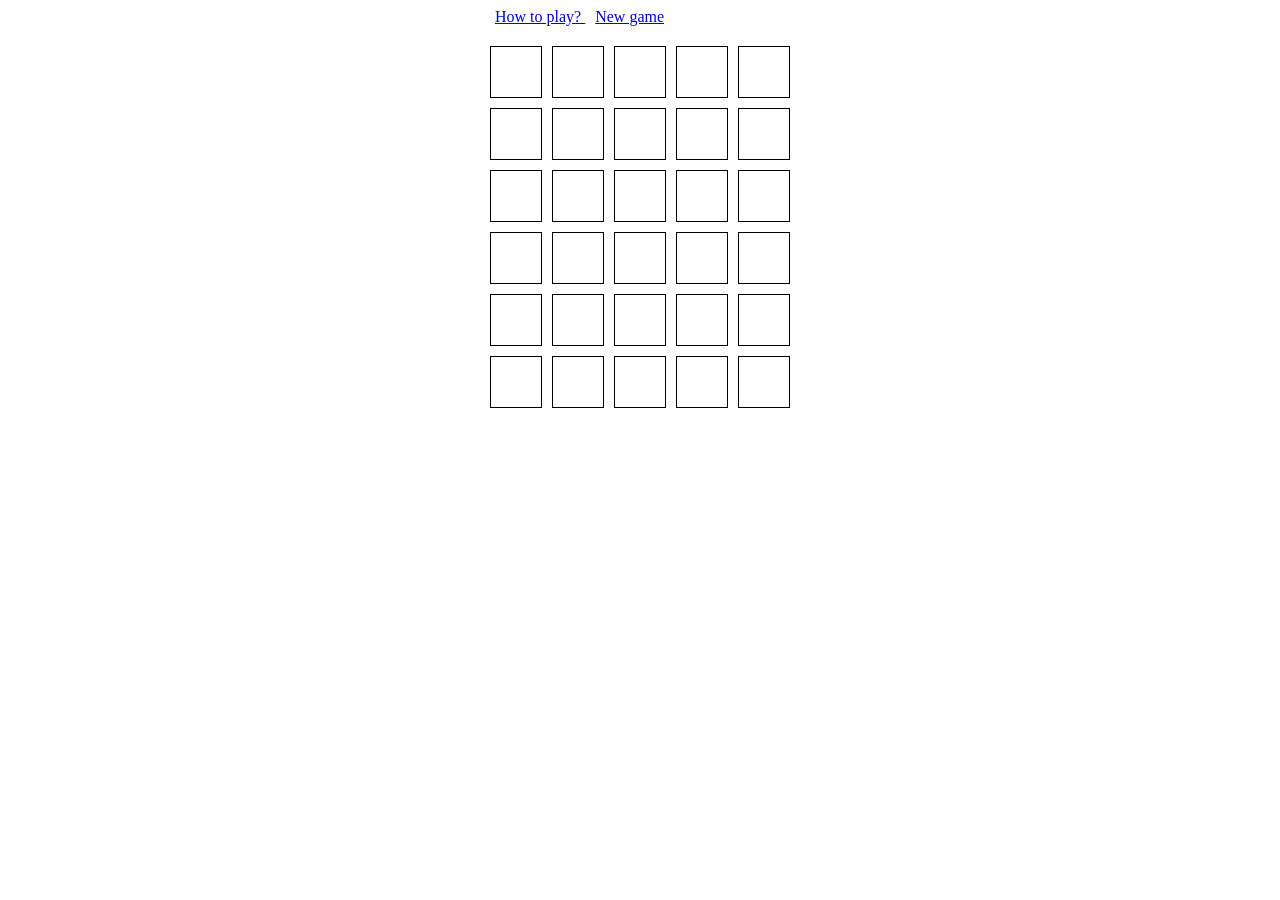
<file: index.html>
<!DOCTYPE html>
<html>
    <head>
        <title>A simplified Wordle</title>
        <link rel="stylesheet" href="index.css">
    </head>
    <body>
        <main>
            <header>
                <a href="rules.html">
                    How to play?
                </a>
                <a href="index.html">
                    New game
                </a>
            </header>

            <div class="game">
                <div class="attempt">
                    <span class="letter"></span><span class="letter"></span><span class="letter"></span><span class="letter"></span><span class="letter"></span>
                </div>
                <div class="attempt">
                    <span class="letter"></span><span class="letter"></span><span class="letter"></span><span class="letter"></span><span class="letter"></span>
                </div>
                <div class="attempt">
                    <span class="letter"></span><span class="letter"></span><span class="letter"></span><span class="letter"></span><span class="letter"></span>
                </div>
                <div class="attempt">
                    <span class="letter"></span><span class="letter"></span><span class="letter"></span><span class="letter"></span><span class="letter"></span>
                </div>
                <div class="attempt">
                    <span class="letter"></span><span class="letter"></span><span class="letter"></span><span class="letter"></span><span class="letter"></span>
                </div>
                <div class="attempt">
                    <span class="letter"></span><span class="letter"></span><span class="letter"></span><span class="letter"></span><span class="letter"></span>
                </div>
            </div>
        </main>
        <script src="index.js"></script>
    </body>
</html>
</file>
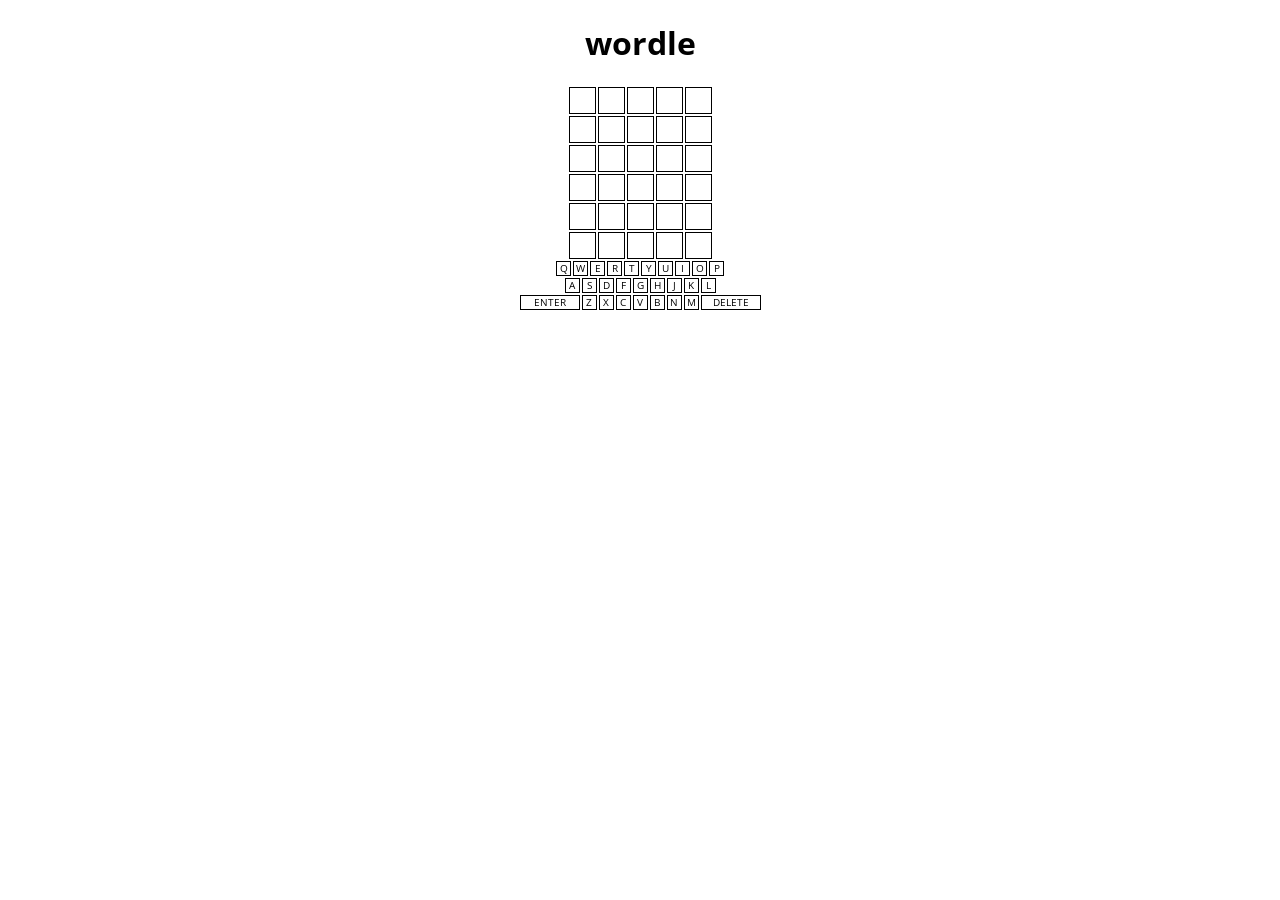
<file: ai-bate/index.html>
<!DOCTYPE html>
<html lang="en">
<head>
    <meta charset="UTF-8">
    <meta name="viewport" content="width=device-width, initial-scale=1.0">
    <title>A simplified Wordle</title>
    <link rel="stylesheet" href="style.css">
</head>
<body>
    <header>
        <h1>wordle</h1>
    </header>
    <div id="wordInputArea">
    </div>
    <div id="keyboardArea"> 
    </div>
    </div>
    <script src=""></script>
    <script type="module" src="./script.js"></script>
</body>
</html>
</file>
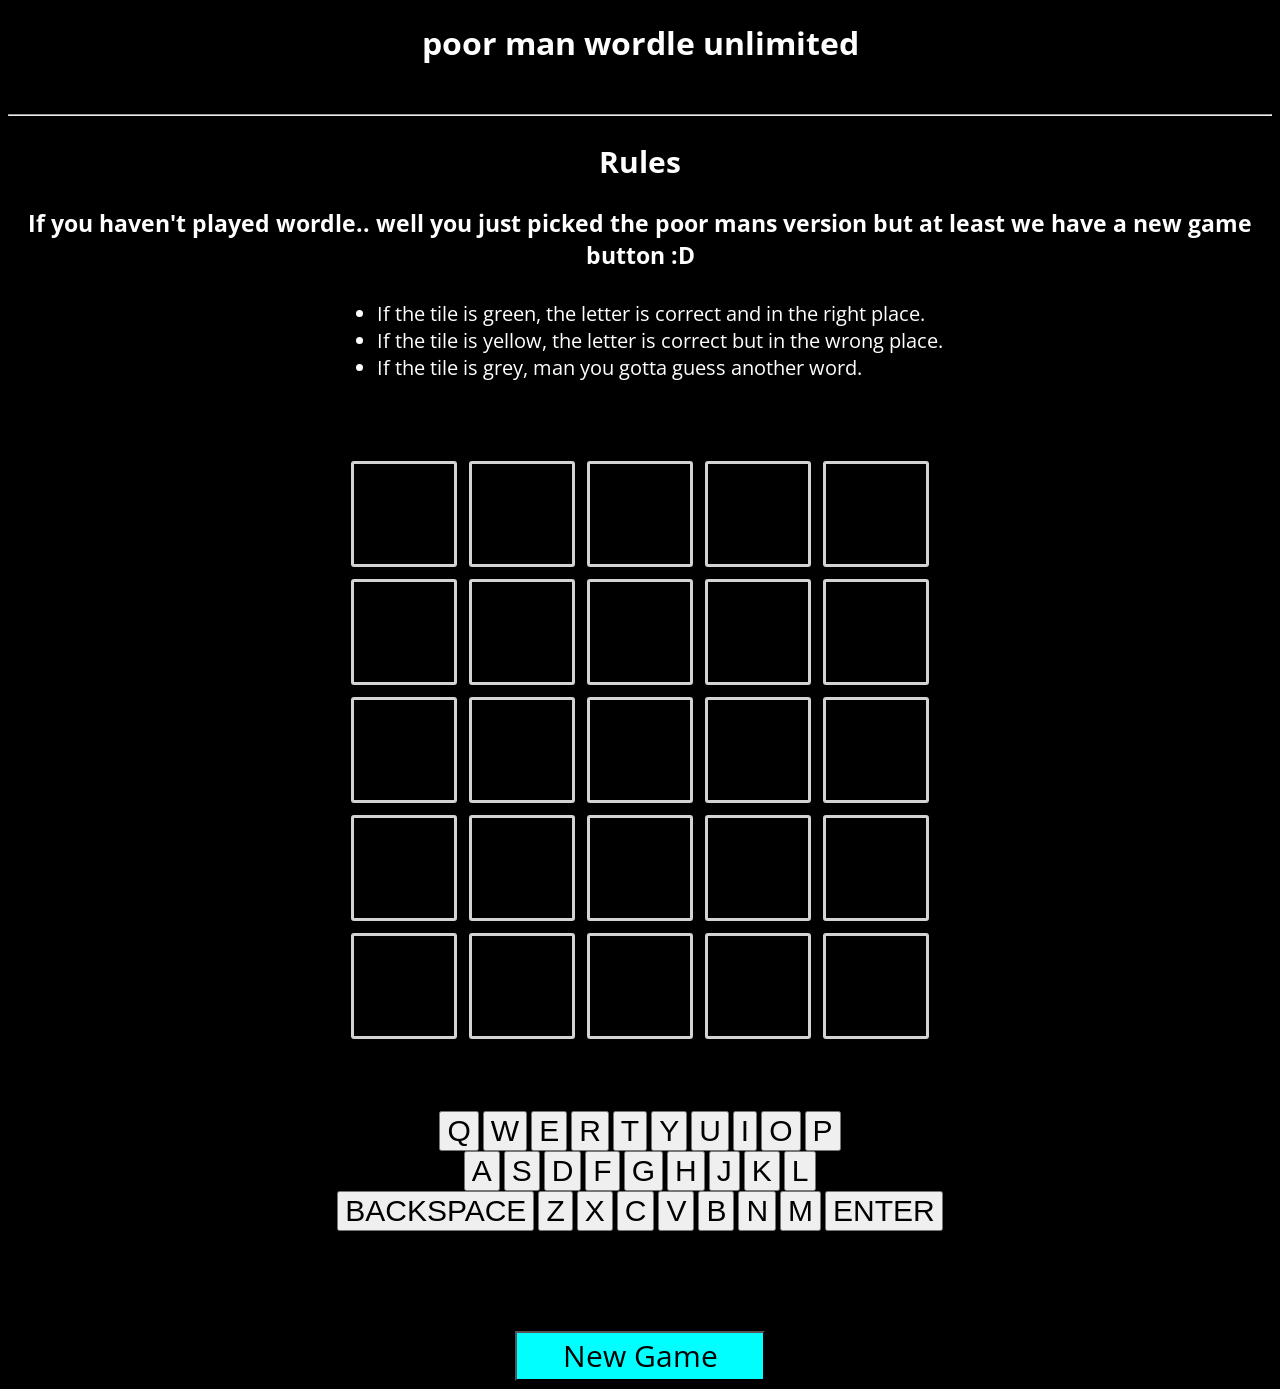
<file: alvin/index.html>
<!DOCTYPE html>
<html lang="en">
<head>
    <meta charset="UTF-8">
    <meta http-equiv="X-UA-Compatible" content="IE=edge">
    <meta name="viewport" content="width=device-width, initial-scale=1.0">
    <title>Wordle</title>

    <link rel="stylesheet" href="./style.css">
    <link href="https://fonts.googleapis.com/css2?family=Open+Sans&display=swap" rel="stylesheet">
</head>
<body>
    <h1>poor man wordle unlimited </h1>
    <hr>
    <div id="rules">
        <h2>Rules</h2>
        <h3>If you haven't played wordle.. well you just picked the poor mans version but at least we have a new game button :D</h3>
        <ul>
            <li>If the tile is green, the letter is correct and in the right place.</li>
            <li>If the tile is yellow, the letter is correct but in the wrong place.</li>
            <li>If the tile is grey, man you gotta guess another word.</li>

        </ul>
  

    </div>
   
    <div id="gameContainer">

    </div>

    <br>
    <br>
    <br>
        

    
    <div class="keyboard">
        <div class="row" id="row-0">
            <button class="key">q</button>
            <button class="key">w</button>
            <button class="key">e</button>
            <button class="key">r</button>
            <button class="key">t</button>
            <button class="key">y</button>
            <button class="key">u</button>
            <button class="key">i</button>
            <button class="key">o</button>
            <button class="key">p</button>
        </div>

        <div class="row" id="row-1">
            <button class="key">a</button>
            <button class="key">s</button>
            <button class="key">d</button>
            <button class="key">f</button>
            <button class="key">g</button>
            <button class="key">h</button>
            <button class="key">j</button>
            <button class="key">k</button>
            <button class="key">l</button>
        </div>

        <div class="row" id="row-2">
            <button class="key" id="backspace">Backspace </button>
            <button class="key">z</button>
            <button class="key">x</button>
            <button class="key">c</button>
            <button class="key">v</button>
            <button class="key">b</button>
            <button class="key">n</button>
            <button class="key">m</button>
            <button class="key" id="enter">Enter</button>
        </div> 
    </div>

    <div id="newGameButton">
        <button id='newGame' onclick="newGame()">New Game</button>
    </div>


        <script src="./script.js"></script>
</body>
</html>
</file>
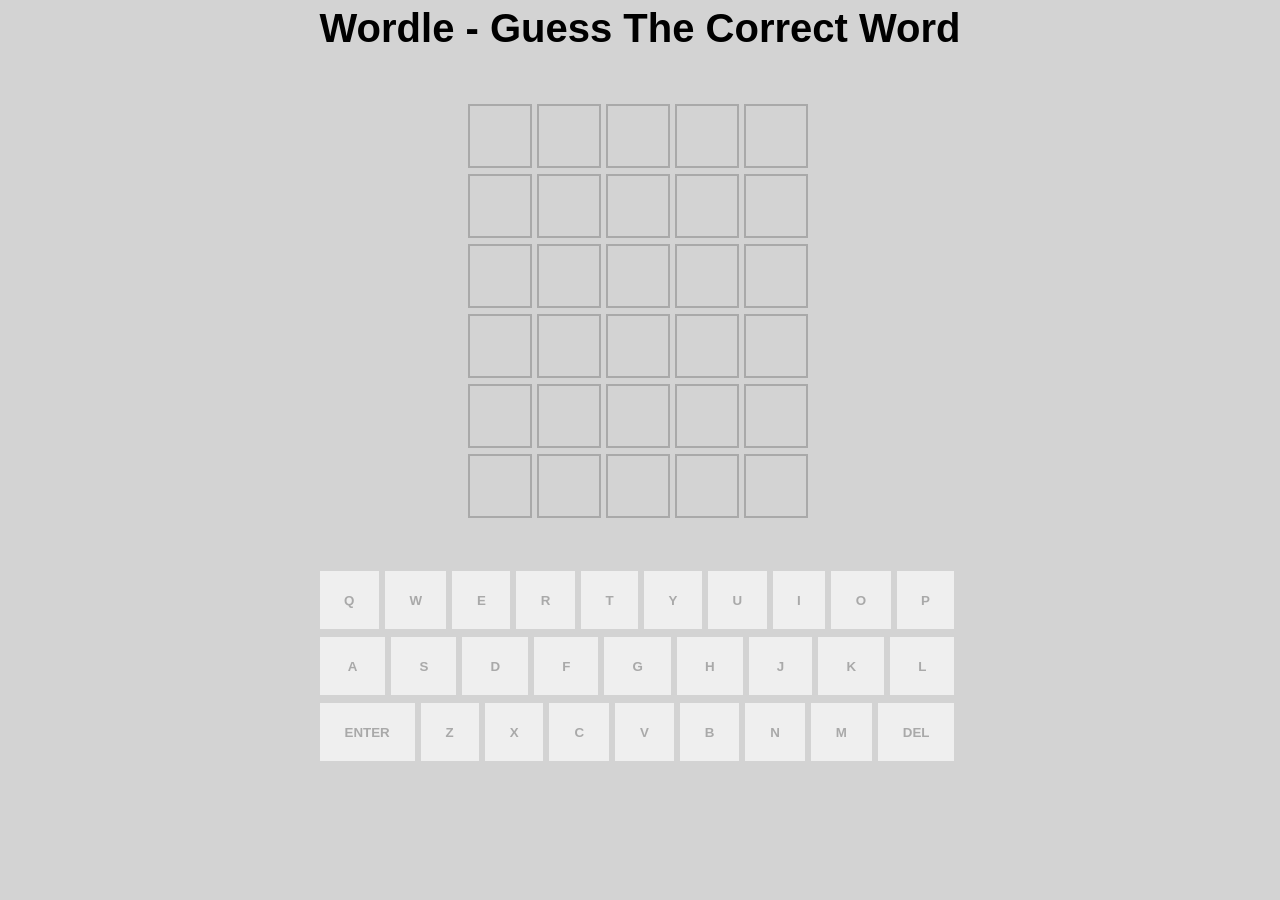
<file: ann/index.html>
<!DOCTYPE html>
<html lang="en">
<head>
    <meta charset="UTF-8">
    <meta http-equiv="X-UA-Compatible" content="IE=edge">
    <meta name="viewport" content="width=device-width, initial-scale=1.0">
    <title>A simplified Wordle</title>
    <link rel="stylesheet" href="./style.css">
    <script defer src="./script.js"></script>
</head>
<body>

    <div id="container"> 
        <div id="game">

            <header>
                <h1 class="title">Wordle - Guess The Correct Word</h1>
            </header>

            <div id="board-container">
                <span id="0-0" class="tile"></span>
                <span id="0-1" class="tile"></span>
                <span id="0-2" class="tile"></span>
                <span id="0-3" class="tile"></span>
                <span id="0-4" class="tile"></span>
                <span id="1-0" class="tile"></span>
                <span id="1-1" class="tile"></span>
                <span id="1-2" class="tile"></span>
                <span id="1-3" class="tile"></span>
                <span id="1-4" class="tile"></span>
                <span id="2-0" class="tile"></span>
                <span id="2-1" class="tile"></span>
                <span id="2-2" class="tile"></span>
                <span id="2-3" class="tile"></span>
                <span id="2-4" class="tile"></span>
                <span id="3-0" class="tile"></span>
                <span id="3-1" class="tile"></span>
                <span id="3-2" class="tile"></span>
                <span id="3-3" class="tile"></span>
                <span id="3-4" class="tile"></span>
                <span id="4-0" class="tile"></span>
                <span id="4-1" class="tile"></span>
                <span id="4-2" class="tile"></span>
                <span id="4-3" class="tile"></span>
                <span id="4-4" class="tile"></span>
                <span id="5-0" class="tile"></span>
                <span id="5-1" class="tile"></span>
                <span id="5-2" class="tile"></span>
                <span id="5-3" class="tile"></span>
                <span id="5-4" class="tile"></span>
            </div>

            <div id="keyboard-container">
                <div class="keyboard-row" id="row-0">
                    <button class="key">Q</button>
                    <button class="key">W</button>
                    <button class="key">E</button>
                    <button class="key">R</button>
                    <button class="key">T</button>
                    <button class="key">Y</button>
                    <button class="key">U</button>
                    <button class="key">I</button>
                    <button class="key">O</button>
                    <button class="key">P</button>
                </div>

                <div class="keyboard-row" id="row-1">
                    <button class="key">A</button>
                    <button class="key">S</button>
                    <button class="key">D</button>
                    <button class="key">F</button>
                    <button class="key">G</button>
                    <button class="key">H</button>
                    <button class="key">J</button>
                    <button class="key">K</button>
                    <button class="key">L</button>
                </div>

                <div class="keyboard-row" id="row-2">
                    <button class="key" id="enter">Enter</button>
                    <button class="key">Z</button>
                    <button class="key">X</button>
                    <button class="key">C</button>
                    <button class="key">V</button>
                    <button class="key">B</button>
                    <button class="key">N</button>
                    <button class="key">M</button>
                    <button class="key" id="delete">Del</button>

                </div>
            </div> 
        </div>
    </div> 
  
</body>
 
</html>
</file>
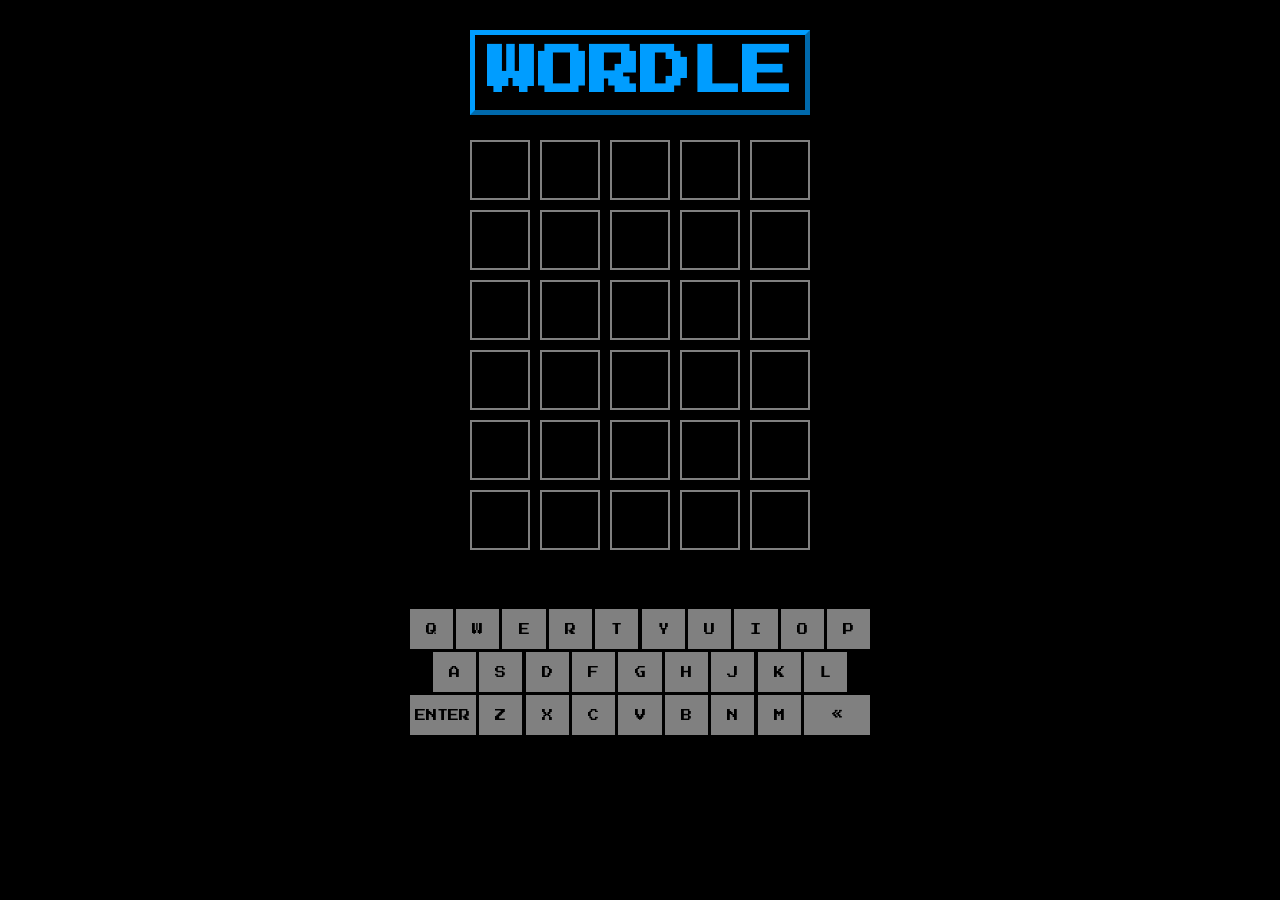
<file: anson/index.html>
<!DOCTYPE html>
<html lang="en">
  <head>
    <meta charset="UTF-8" />
    <meta http-equiv="X-UA-Compatible" content="IE=edge" />
    <meta name="viewport" content="width=device-width, initial-scale=1.0" />
    <title>A Simplified Wordle</title>
    <link rel="stylesheet" href="style.css" />
  </head>
  <body>
    <header><h1>WORDLE</h1></header>
    <div id="gameBoard"></div>
    <div id="infoBox"></div>
    <div id="keyboard"></div>
    <script src="wordler.js"></script>
  </body>
</html>
</file>
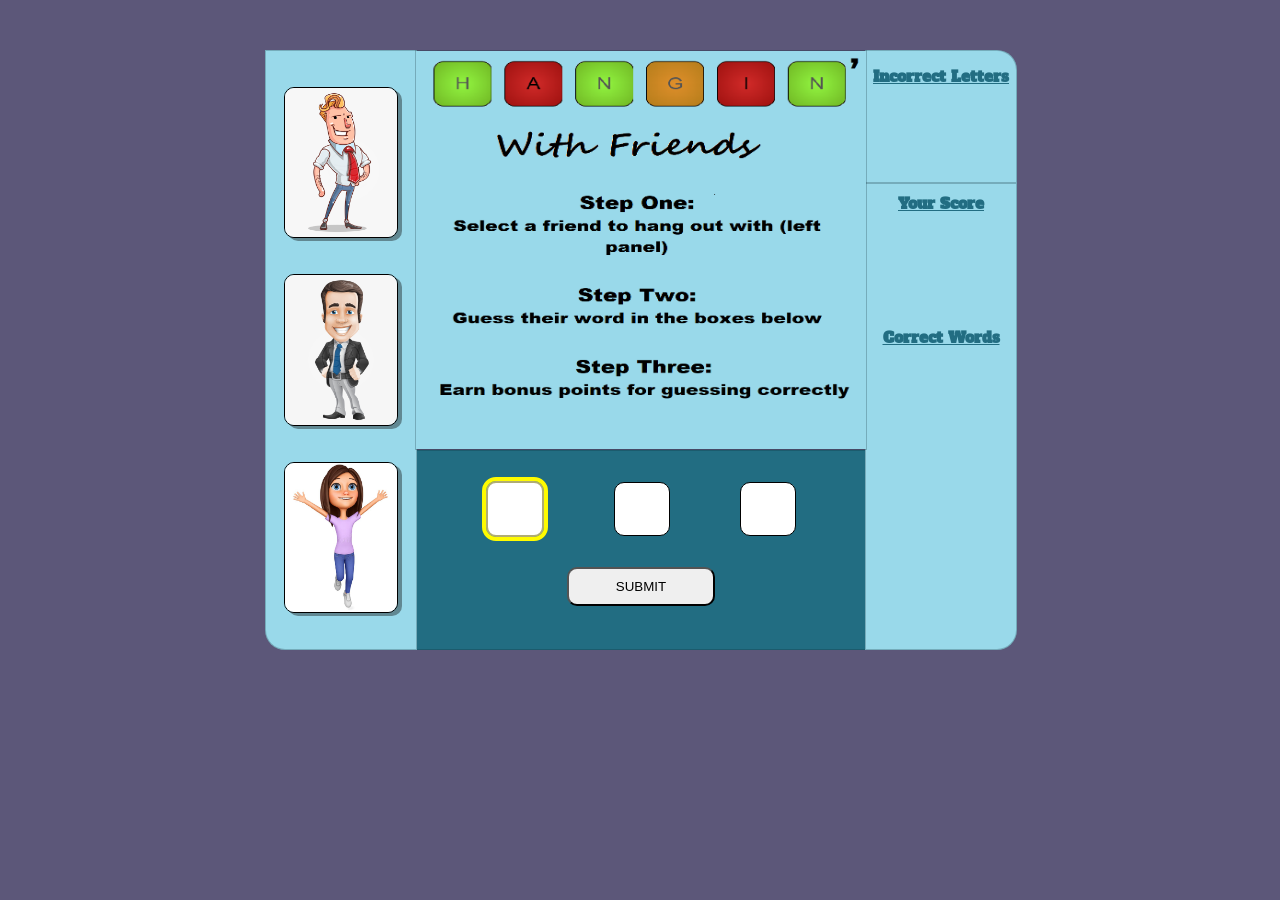
<file: chris/index.html>
<!DOCTYPE html>
<html lang="en">
<head>
    <meta charset="UTF-8">
    <meta http-equiv="X-UA-Compatible" content="IE=edge">
    <meta name="viewport" content="width=device-width, initial-scale=1.0">
    <title>Hangin' with Friends</title>
    <link href="https://fonts.googleapis.com/css2?family=Alfa+Slab+One&display=swap" rel="stylesheet">
    <link href="https://fonts.googleapis.com/css2?family=Yanone+Kaffeesatz&display=swap" rel="stylesheet">
    <link rel="stylesheet" href="style.css">
</head>
<body>
    <div class="grid">
        <div class="container input">
            <div>
                <ul id="tiles"></ul>
            </div>
            <div>           
                <button id="submit">SUBMIT</button>
            </div>
        </div>
        <div class="container topleft">
            <img id="focusFriend"></img>
        </div>
        <div class="container left">
        </div>
        <div class="container topright">
            <h3>Incorrect Letters</h3>
            <p id="wrongLetters"></p>
        </div>
        <div class="container right">
            <div>
                <h3 id="win">Your Score</h3>
                <p id="score"></p>
            </div>
            <div>
                <h3 id="correct">Correct Words</h3>
                <p id="correctGuess"></p>
            </div>
        </div>
        <div class="container hangman">
            <img id="hang">
        </div>

    <script src="script.js"></script>
</body>
</html>
</file>
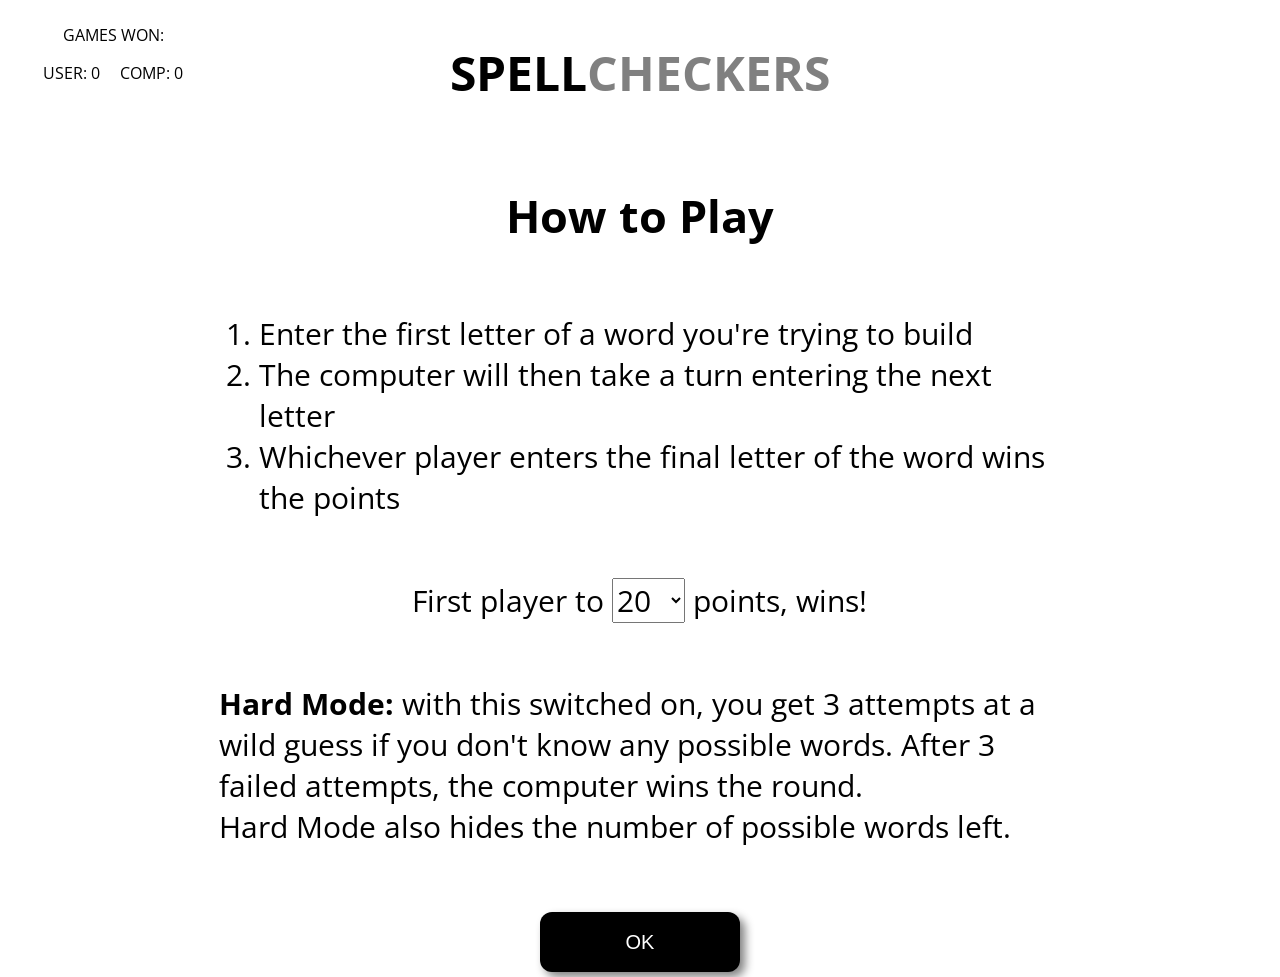
<file: dave/index.html>
<!DOCTYPE html>
<html lang="en">
<head>
    <meta charset="UTF-8">
    <meta http-equiv="X-UA-Compatible" content="IE=edge">
    <meta name="viewport" content="width=device-width, initial-scale=1.0">
    <title>Spellcheckers</title>
    <link rel="stylesheet" href="style.css">
    <link rel="preconnect" href="https://fonts.googleapis.com">
    <link rel="preconnect" href="https://fonts.gstatic.com" crossorigin>
    <link href="https://fonts.googleapis.com/css2?family=Open+Sans:wght@300;600&display=swap" rel="stylesheet">
</head>
<body>
    <header>
        <div id="scoreboard">
            <p>GAMES WON:</p>
            <p>USER: <span id="usersWins">0</span>&nbsp;&nbsp;&nbsp;&nbsp;&nbsp;COMP: <span id="compsWins">0</span></p>
        </div>
        <h1>SPELL<span id="checkers">CHECKERS</span></h1>
        <div id="difficulty">
        </div>
    </header>
<div id="gameSpace">
    <div id="userPointsDiv"></div>
    <div id="compPointsDiv"></div>

    <div id="wordsLeft">
    </div>
    <div id="message">

    </div>
    <div id="word"></div>
    <div id="options">
        <button id="claim" style="display: none;">Claim points</button>
        <button id="continue" style="display: none;">Continue</button>
        <button id="playAgain" style="display: none;">Play again</button>
        <button id="refresh" style="display: none;">New Game!</button>
    </div>
</div>
    <script src="new_word_library.js"></script>
    <script src="script.js"></script>
    <!-- <script src="script2.js"></script> -->
</body>
</html>
</file>
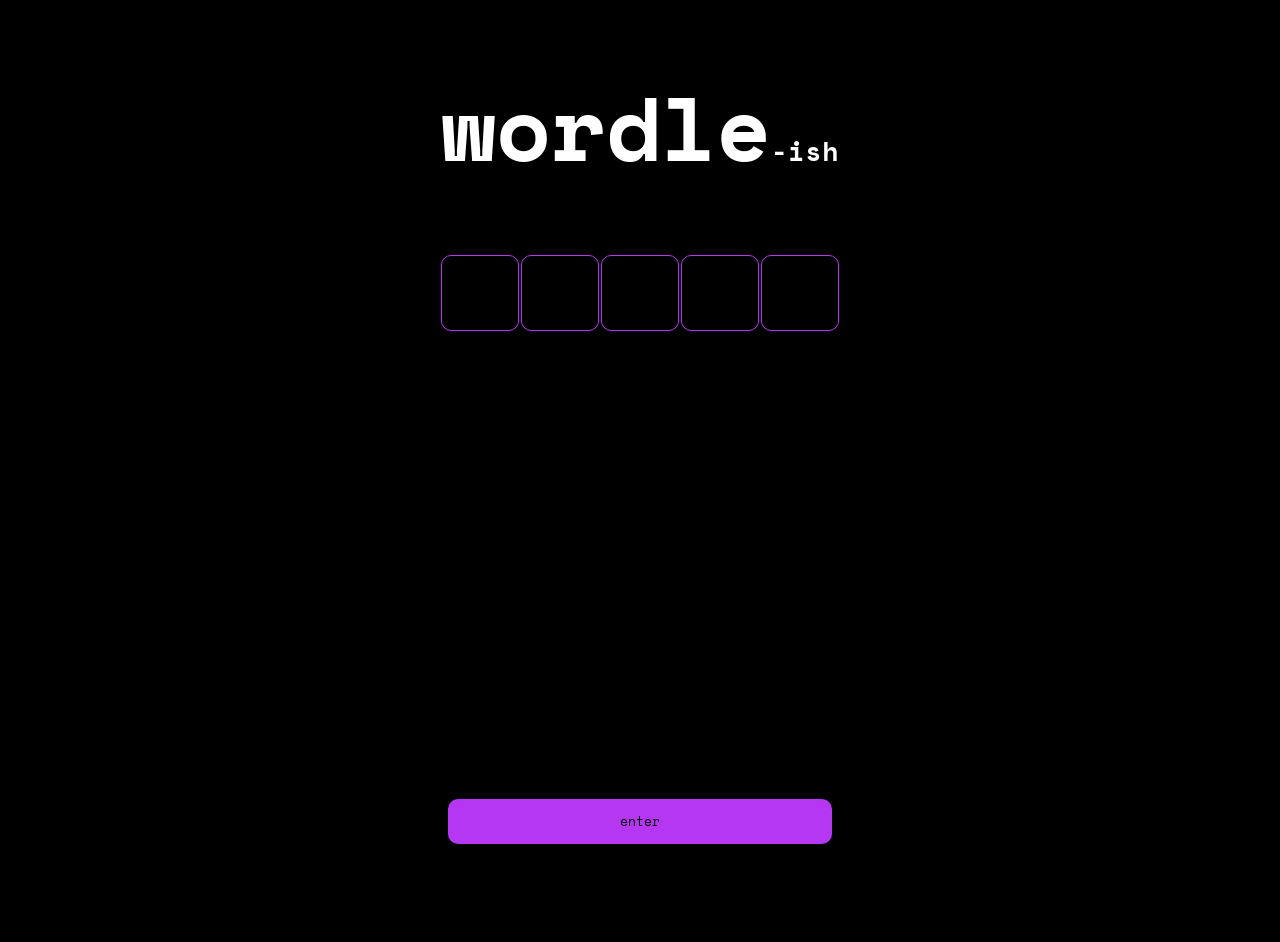
<file: elise/index.html>
<!DOCTYPE html>
<html lang="en">
<head>
    <meta charset="UTF-8">
    <meta http-equiv="X-UA-Compatible" content="IE=edge">
    <meta name="viewport" content="width=device-width, initial-scale=1.0">
    <title>Wordle</title>
    <link rel="stylesheet" href="style.css">
    <link href="https://fonts.googleapis.com/css2?family=Space+Mono&display=swap" rel="stylesheet">
</head>

<body>
    <h1>wordle<span>-ish</span></h1>



    <div class="input currentattempt" id="firstattempt">
        <input class="tile" id="firstletter" maxlength="1" type="text" onkeyup="lettersOnly(this), moveAround(this)" autofocus>
        <input class="tile" id="secondletter" maxlength="1" type="text" onkeyup="lettersOnly(this), moveAround(this)">
        <input class="tile" id="thirdletter" maxlength="1" type="text" onkeyup="lettersOnly(this), moveAround(this)">
        <input class="tile" id="fourthletter" maxlength="1" type="text" onkeyup="lettersOnly(this), moveAround(this)">
        <input class="tile" id="fifthletter" maxlength="1" type="text" onkeyup="lettersOnly(this), moveAround(this)">
    </div>

    <div class="input" id="secondattempt">
        <input class="tile" id="firstletter" maxlength="1" type="text" onkeyup="lettersOnly(this), moveAround(this)" disabled>
        <input class="tile" id="secondletter" maxlength="1" type="text" onkeyup="lettersOnly(this), moveAround(this)" disabled>
        <input class="tile" id="thirdletter" maxlength="1" type="text" onkeyup="lettersOnly(this), moveAround(this)" disabled>
        <input class="tile" id="fourthletter" maxlength="1" type="text" onkeyup="lettersOnly(this), moveAround(this)" disabled>
        <input class="tile" id="fifthletter" maxlength="1" type="text" onkeyup="lettersOnly(this), moveAround(this)" disabled>
    </div>

    <div class="input" id="thirdattempt">
        <input class="tile" id="firstletter" maxlength="1" type="text" onkeyup="lettersOnly(this), moveAround(this)" disabled>
        <input class="tile" id="secondletter" maxlength="1" type="text" onkeyup="lettersOnly(this), moveAround(this)" disabled>
        <input class="tile" id="thirdletter" maxlength="1" type="text" onkeyup="lettersOnly(this), moveAround(this)" disabled>
        <input class="tile" id="fourthletter" maxlength="1" type="text" onkeyup="lettersOnly(this), moveAround(this)" disabled>
        <input class="tile" id="fifthletter" maxlength="1" type="text" onkeyup="lettersOnly(this), moveAround(this)" disabled>
    </div>

    <div class="input" id="fourthattempt">
        <input class="tile" id="firstletter" maxlength="1" type="text" onkeyup="lettersOnly(this), moveAround(this)" disabled>
        <input class="tile" id="secondletter" maxlength="1" type="text" onkeyup="lettersOnly(this), moveAround(this)" disabled>
        <input class="tile" id="thirdletter" maxlength="1" type="text" onkeyup="lettersOnly(this), moveAround(this)" disabled>
        <input class="tile" id="fourthletter" maxlength="1" type="text" onkeyup="lettersOnly(this), moveAround(this)" disabled>
        <input class="tile" id="fifthletter" maxlength="1" type="text" onkeyup="lettersOnly(this), moveAround(this)" disabled>
    </div>

    <div class="input" id="fifthattempt">
        <input class="tile" id="firstletter" maxlength="1" type="text" onkeyup="lettersOnly(this), moveAround(this)" disabled>
        <input class="tile" id="secondletter" maxlength="1" type="text" onkeyup="lettersOnly(this), moveAround(this)" disabled>
        <input class="tile" id="thirdletter" maxlength="1" type="text" onkeyup="lettersOnly(this), moveAround(this)" disabled>
        <input class="tile" id="fourthletter" maxlength="1" type="text" onkeyup="lettersOnly(this), moveAround(this)" disabled>
        <input class="tile" id="fifthletter" maxlength="1" type="text" onkeyup="lettersOnly(this), moveAround(this)" disabled>
    </div>

    <div class="input" id="sixthattempt">
        <input class="tile" id="firstletter" maxlength="1" type="text" onkeyup="lettersOnly(this), moveAround(this)" disabled>
        <input class="tile" id="secondletter" maxlength="1" type="text" onkeyup="lettersOnly(this), moveAround(this)" disabled>
        <input class="tile" id="thirdletter" maxlength="1" type="text" onkeyup="lettersOnly(this), moveAround(this)" disabled>
        <input class="tile" id="fourthletter" maxlength="1" type="text" onkeyup="lettersOnly(this), moveAround(this)" disabled>
        <input class="tile" id="fifthletter" maxlength="1" type="text" onkeyup="lettersOnly(this), moveAround(this)" disabled>
    </div>

    <div id="submit">
        <button id="submit-guess">enter</button>
    </div>  

    <script src="script.js"></script>
</body>
</html>
</file>
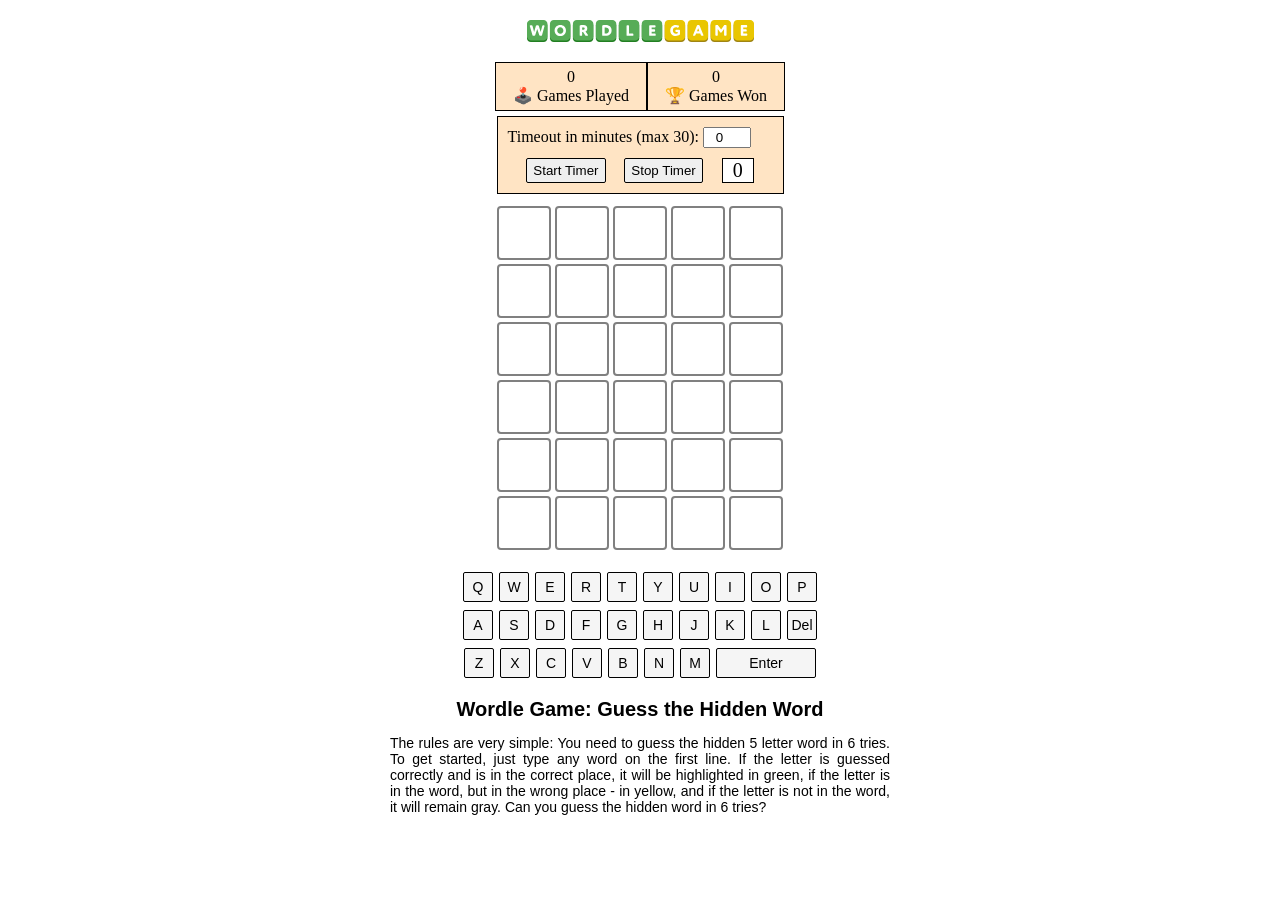
<file: eugene/index.html>
<!DOCTYPE html>
<html lang="en">
<head>
    <meta charset="UTF-8">
    <meta http-equiv="X-UA-Compatible" content="IE=edge">
    <meta name="viewport" content="width=device-width, initial-scale=1.0">
    <title>A simplified Wordle</title>
    <link rel="stylesheet" href="style.css" />
    <script src="wordleWords.js"></script>
    <script defer src="script.js"></script>
</head>
<body>
    <img src="logo.svg" class="logoImg" onClick="main()"/>
    <div id="stats">
        <div class="item">
            <div id="played">0</div>
            <div>🕹️ Games Played</div>
        </div>
        <div class="item">
            <div id="won">0</div>
            <div>🏆 Games Won</div>
        </div>
    </div>
    <section id="timerSection">
        <form>
            <label for="time">Timeout in minutes (max 30):</label>
            <input type="number" id="time" name="time" min="0" max="30">
        </form>
        <section id="timeDisplaySection">
            <button class="timerButton" id="timerStart">Start Timer</button>
            <button class="timerButton" id="timerStop">Stop Timer</button>
            <div id="timeDisplay">0</div>
        </section>
    </section>
    <div class="main"></div>
    <div id="keyboard">
        <div class="row" id="row-0">
            <button class="key">Q</button>
            <button class="key">W</button>
            <button class="key">E</button>
            <button class="key">R</button>
            <button class="key">T</button>
            <button class="key">Y</button>
            <button class="key">U</button>
            <button class="key">I</button>
            <button class="key">O</button>
            <button class="key">P</button>
        </div>
        <div class="row" id="row-1">
            <button class="key">A</button>
            <button class="key">S</button>
            <button class="key">D</button>
            <button class="key">F</button>
            <button class="key">G</button>
            <button class="key">H</button>
            <button class="key">J</button>
            <button class="key">K</button>
            <button class="key">L</button>
            <button class="key" id="del">Del</button>            
        </div>
        <div class="row" id="row-2">
            <button class="key">Z</button>
            <button class="key">X</button>
            <button class="key">C</button>
            <button class="key">V</button>
            <button class="key">B</button>
            <button class="key">N</button>
            <button class="key">M</button>
            <button class="key" id="enter">Enter</button>            
        </div>
    </div>
    <section id="instructions">
        <h>Wordle Game: Guess the Hidden Word</h>
        <p>The rules are very simple: You need to guess the hidden 5 letter word in 6 tries. To get started, just type any word on the first line. If the letter is guessed correctly and is in the correct place, it will be highlighted in green, if the letter is in the word, but in the wrong place - in yellow, and if the letter is not in the word, it will remain gray. Can you guess the hidden word in 6 tries?</p>
    </section>
</body>
</html>
</file>
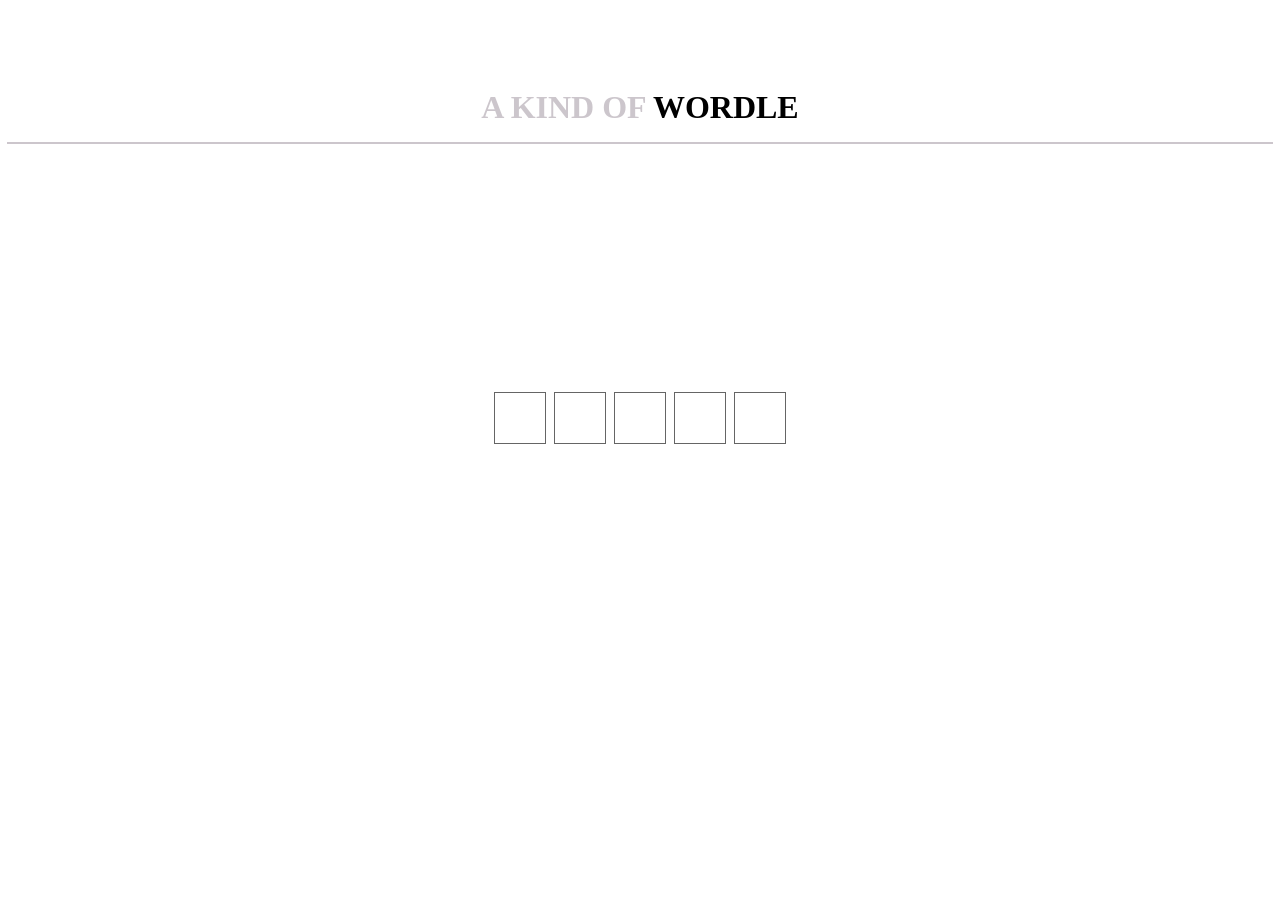
<file: lara/index.html>
<!DOCTYPE html>
<html lang="en">
<head>
    <meta charset="UTF-8">
    <meta http-equiv="X-UA-Compatible" content="IE=edge">
    <meta name="viewport" content="width=device-width, initial-scale=1.0">
    <title>A Simplified Wordle</title>
    <script src="wd.js"></script>
    <link rel="stylesheet" href="wordle.css" />


</head>
<body>
    <div id="container">
        <h1><span class="cor">A KIND OF </span>WORDLE</h1>
        <div id="line"></div>
        <div class="parentGrid">
            <div id="0" class="box"></div>
            <div id="1" class="box"></div>
            <div id="2" class="box"></div>
            <div id="3" class="box"></div>
            <div id="4" class="box"></div>
        </div>
</div> 
<p id="message"></p>
</body>
</html>
</file>
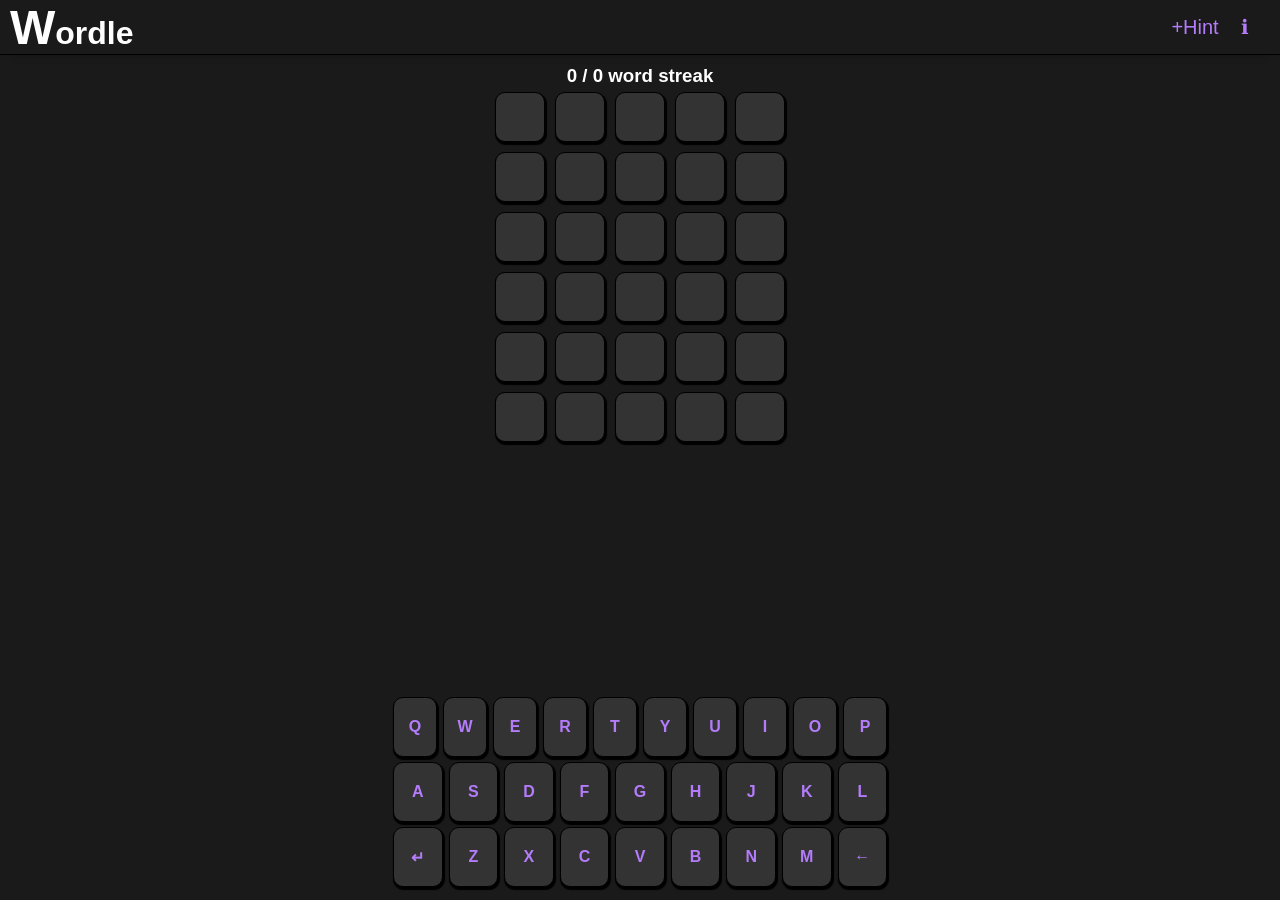
<file: nic/index.html>
<!DOCTYPE html>
<html lang="en">

<head>
    <meta charset="UTF-8">
    <meta http-equiv="X-UA-Compatible" content="IE=edge">
    <meta name="viewport" content="width=device-width, initial-scale=1.0">
    <title>Wordle Clone</title>
    <link rel="stylesheet" href="./styles.css">
    <link rel="preconnect" href="https://fonts.googleapis.com">
    <link rel="preconnect" href="https://fonts.gstatic.com" crossorigin>
    <link href="https://fonts.googleapis.com/css2?family=Open+Sans:wght@300;400;500&display=swap" rel="stylesheet">
</head>

<body>
    <div id="helpModal" class="modal">
        <span class="close">&times;</span>
        <div class="modalHeader">
            <h3>Help Menu</h3>
        </div>
        <div class="modalContent">
            <p>Guess the word in 6 tries or less!</p>
            <p>For now, any letter combinations can be used so feel free to use anything you'd like!</p>
            <p>After you have typed in 5 letters hit the enter key either on the screen or on your keyboard.</p>
            <p>After each guess is made, the color of the row's tiles will change to show if the letter is in the right
                spot (green), wrong spot but in the word (yellow), and if it's not in the word at all (red).</p>
            <hr>
            <h3>Potential Features:</h3>
            <ul>
                <li>Different Modes (Daily vs Unlimited)</li>
                <li>Word Helper</li>
                <li>Lightmode vs Darkmode styling</li>
                <li>LocalStorage functionality</li>
            </ul>
        </div>
    </div>
    <header>
        <h1>
            Wordle
        </h1>
        <nav>
            <ul>
                <li>
                    <button id="wordHelperBtn">
                        +Hint
                    </button>
                </li>
                <li>
                    <button id="helpBtn">
                        &#8505;
                    </button>
                </li>
            </ul>
        </nav>

    </header>
    <div id="bodyContainer">
        <div id="topContainer">
            <h3 id="wStreak">0 / 0 word streak</h3>
            <div id="inputContainer">
                <div class="inputs">
                    <div id="input" tabindex="0"></div>
                    <div id="input"></div>
                    <div id="input"></div>
                    <div id="input"></div>
                    <div id="input"></div>
                </div>
                <div class="inputs">
                    <div id="input"></div>
                    <div id="input"></div>
                    <div id="input"></div>
                    <div id="input"></div>
                    <div id="input"></div>
                </div>
                <div class="inputs">
                    <div id="input"></div>
                    <div id="input"></div>
                    <div id="input"></div>
                    <div id="input"></div>
                    <div id="input"></div>
                </div>
                <div class="inputs">
                    <div id="input"></div>
                    <div id="input"></div>
                    <div id="input"></div>
                    <div id="input"></div>
                    <div id="input"></div>
                </div>
                <div class="inputs">
                    <div id="input"></div>
                    <div id="input"></div>
                    <div id="input"></div>
                    <div id="input"></div>
                    <div id="input"></div>
                </div>
                <div class="inputs">
                    <div id="input"></div>
                    <div id="input"></div>
                    <div id="input"></div>
                    <div id="input"></div>
                    <div id="input"></div>
                </div>
            </div>
        </div>


        <div class="keyboard">
            <div class="row" id="row-0">
                <button class="key">q</button>
                <button class="key">w</button>
                <button class="key">e</button>
                <button class="key">r</button>
                <button class="key">t</button>
                <button class="key">y</button>
                <button class="key">u</button>
                <button class="key">i</button>
                <button class="key">o</button>
                <button class="key">p</button>
            </div>
            <div class="row" id="row-1">
                <button class="key">a</button>
                <button class="key">s</button>
                <button class="key">d</button>
                <button class="key">f</button>
                <button class="key">g</button>
                <button class="key">h</button>
                <button class="key">j</button>
                <button class="key">k</button>
                <button class="key">l</button>
            </div>
            <div class="row" id="row-2">
                <button class="key" id="enter">&crarr;</button>
                <button class="key">z</button>
                <button class="key">x</button>
                <button class="key">c</button>
                <button class="key">v</button>
                <button class="key">b</button>
                <button class="key">n</button>
                <button class="key">m</button>
                <button class="key">&#8592;</button>
            </div>
        </div>
    </div>

    <script src="./script.js"></script>
</body>

</html>
</file>
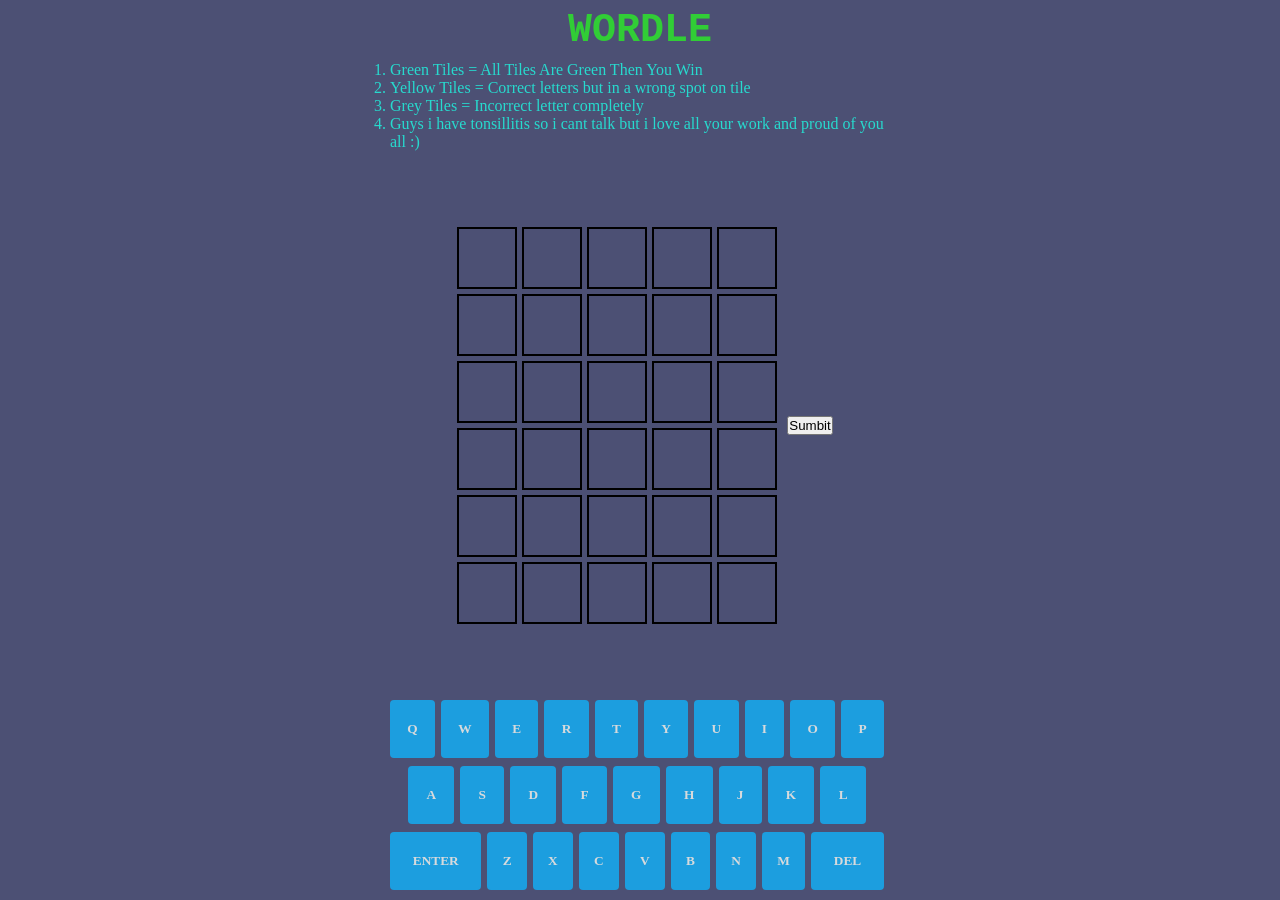
<file: paige/index.html>
<!DOCTYPE html>
<html lang="en">
<head>
    <meta charset="UTF-8">
    <meta http-equiv="X-UA-Compatible" content="IE=edge">
    <meta name="viewport" content="width=device-width, initial-scale=1.0">
    <title>Wordle clone</title>

    <script src="./script.js"></script>

    <link rel="stylesheet" href="styles.css"/>
   
</head>
<body>
  
    <div id="container">
        <div id="game">
            <header>
                <h1 class="title">WORDLE</h1>
                <p>
                  <ol>
                  <li>Green Tiles = All Tiles Are Green Then You Win </li>
                  <li>Yellow Tiles = Correct letters but in a wrong spot on tile </li>
                  <li>Grey Tiles = Incorrect letter completely</li>
                  <li> Guys i have tonsillitis so i cant talk but i love all your work and proud of you all :)</li>
                  </ol>
                </p>
            </header>

            <div id="board-container">
                <div id="board">
                  
        </div>
             

                    <button onclick="abc()">Sumbit</button> 
            </div>

            <div id="keyboard-container">
                <div class="keyboard-row">
                  <button data-key="q">q</button>
                  <button data-key="w">w</button>
                  <button data-key="e">e</button>
                  <button data-key="r">r</button>
                  <button data-key="t">t</button>
                  <button data-key="y">y</button>
                  <button data-key="u">u</button>
                  <button data-key="i">i</button>
                  <button data-key="o">o</button>
                  <button data-key="p">p</button>
                </div>
                <div class="keyboard-row">
                  <div class="spacer-half"></div>
                  <button data-key="a">a</button>
                  <button data-key="s">s</button>
                  <button data-key="d">d</button>
                  <button data-key="f">f</button>
                  <button data-key="g">g</button>
                  <button data-key="h">h</button>
                  <button data-key="j">j</button>
                  <button data-key="k">k</button>
                  <button data-key="l">l</button>
                  <div class="spacer-half"></div>
                </div>
                <div class="keyboard-row">
                  <button data-key="enter" class="wide-button">Enter</button>
                  <button data-key="z">z</button>
                  <button data-key="x">x</button>
                  <button data-key="c">c</button>
                  <button data-key="v">v</button>
                  <button data-key="b">b</button>
                  <button data-key="n">n</button>
                  <button data-key="m">m</button>
                  <button data-key="del" class="wide-button">Del</button>
                </div>
            </div>
          </div>
        </div>

</body>
</html>
</file>
<file: index.css>
body {
    display: flex;
    justify-content: center;
}

header {
  margin-bottom: 20px;
}

header a {
    margin: 0 5px;
}

.game {
  display: flex;
  flex-direction: column;
  gap: 10px;
}

.attempt {
    display: flex;
    gap: 10px;
}

.letter {
    display: flex;
    justify-content: center;
    align-items: center;
    font-size: 20px;
    width: 50px;
    height: 50px;
    border: 1px solid black;
}

.letter.absent {
    background-color: gray;
    color: white;
}
.letter.present {
    background-color: rgb(230, 230, 68);
    color: white;
}
.letter.correct {
    background-color: green;
    color: white;
}
</file>
<file: ai-bate/style.css>
@import url('https://fonts.googleapis.com/css2?family=Open+Sans:wght@300&display=swap');
body{
    margin:0 auto;
    background-color: white;
    width: 300px;
    display: flex;
    flex-direction: column;
    align-items: center;
    font-family: 'Open Sans', sans-serif;
}
.box {
    width: 25px;
    height: 25px;
    border: 1px solid black;
    margin: 1px;
    text-align: center;
}
.rowChallenge{
    display: flex;
    flex-direction: row;
}
.keyBox {
    display: flex;
    flex-direction: row;
    justify-content: center;
}
#keyboardArea{
    display: flex;
    flex-direction: column;
}

.key {
    border: 1px solid black;
    margin: 1px;
    width: 15px;
    height: 15px;
    box-sizing: border-box;
    text-align: center;
    line-height: 12px;
    font-size: 10px;
}
#delete,#enter{
    width: 60px;
    height: 15px; 
}
.correct {
    background-color: #538d4e ;
    transition: 2s ease-in-out;
    transform: perspective(500px) rotateX(360deg);
    color: white;
}
.wrongPosition {
    background-color: #b59f3b ;
    transition: 2s ease-in-out;
    transform: perspective(500px) rotateX(360deg);
    color: white;
}
.wrong {
    background-color: #3a3a3c;
    transition: 2s ease-in-out;
    transform: perspective(500px) rotateX(360deg);
    color: white;
}
#message {
    text-align: center;

}
</file>
<file: alvin/style.css>
@import url('https://fonts.googleapis.com/css2?family=Open+Sans&display=swap');




body {
    text-align: center;
    background-color: black;
    color: white;
    font-family: 'Open Sans', sans-serif;
}

h1 {
    margin-bottom: 50px;
}

.gameContainer {
    flex-direction: column;
    display: flex;
    flex-wrap: wrap;
    background-color: lightgrey;
    margin: 0 auto;
    align-self: center;

}

.letterInput {
    min-height: 100px;
    min-width: 100px;
    border: 3px solid lightgrey;
    border-radius: 3px;
    font-size:2em;
    margin: 6px;
    display: flex;
    justify-items: center;
    align-items: center;

}

.letterRow {
    display: flex;
    justify-content: center;
}

.letterInput {
    align-items: center;
    justify-content: center;
}










/* #keyboard-container {
    display: flex;
    
} */

.keyboard {
    display: flex;
    flex-direction: column;
    align-items: center;
    justify-content: center;
    margin: 0 auto;
    font-family: inherit;
    
}



.key {
    padding: 2 2em;
    margin: 2 2px;
    text-transform: uppercase;
    font-size: 30px;


} 


#newGameButton {
    justify-items: center;
    margin-top: 100px;
}

#newGame {
    min-height: 50px;
    min-width: 250px;
    font-size: 30px;
    background-color: cyan;
    color: black;
    font-family: inherit;
}

ul {
    margin: 5px auto;
    display: inline-block;
    text-align: left;
    padding-bottom: 69px;
}

#rules {
    font-size: 20px;
    
}
</file>
<file: ann/style.css>
* {
    margin: 0; 
    padding: 0; 
}

html,
body {
    height: 100%; 
}  

#container {
    display: flex; 
    background-color: lightgray; 
    height: 100%;
    align-items: center; 
    flex-direction: column;

}

#game header {
    border-bottom: 1px sold rgb(58, 58, 60);
}

.title {
    color:  black; 
    font-size: 2.5rem; 
    font-weight: bold; 
    margin: 0.4rem 0 0.4rem 0; 
    text-align: center; 
    font-family:'Lucida Sans', 'Lucida Sans Regular', 'Lucida Grande', 'Lucida Sans Unicode', Geneva, Verdana, sans-serif; 
}

#board-container {
    width: 350px; 
    height: 420px; 
    margin: 0 auto; 
    margin-top: 50px; 
    display: flex; 
    flex-wrap: wrap; 
}

.tile {
    /* Box */ 
    border: 2px solid darkgray; 
    width: 60px; 
    height: 60px; 
    margin: 2.5px; 

    /* text */ 
    color: black; 
    font-size: 36px; 
    font-weight: bold; 
    display: flex; 
    justify-content: center; 
    align-items: center; 
    font-family:'Lucida Sans', 'Lucida Sans Regular', 'Lucida Grande', 'Lucida Sans Unicode', Geneva, Verdana, sans-serif;  
} 


 #keyboard-container {
     margin-top: 50px;
     height: 200px; 
 }

 .keyboard-row{
     display:flex; 
     justify-content: center; 
     width: 100%; 
     margin: 0 auto 8px; 
     touch-action: manipulation; 

 }

 .keyboard-row button {
     font-family: Arial, Helvetica, sans-serif; 
     font-weight: bold; 
     border: 0; 
     padding: 0; 
     height: 58px; 
     cursor: pointer; 
     background-color: (darkgray);
     color: darkgray;  
     flex-grow: 1; 
     text-transform: uppercase; 
     margin-right: 6px; 

 } 

 .correct {
     background-color: green; 
     color: white; 
     border-color:white; 
 }

 .present {
     background-color: yellow; 
     color: white; 
     border-color: white; 
 }

 .absent {
     background-color: #BFB8AF; 
     color: white; 
     border-color: white; 

 }
</file>
<file: anson/style.css>
@import url("https://fonts.googleapis.com/css2?family=Press+Start+2P&display=swap");
* {
  margin: 0;
  padding: 0;
  box-sizing: border-box;
}

body {
  background-color: black;
  text-align: center;
}

#gameBoard {
  display: flex;
  flex-wrap: wrap;
  width: 350px;
  height: 420px;
  margin: 0 auto;
  margin-top: 20px;
}

#keyboard {
  display: grid;
  grid-template-columns: repeat(20, minmax(auto, 1.25em));
  grid-auto-rows: 2.5em;
  gap: 0.2em;
  justify-content: center;
  margin-top: 30px;
}

button {
  font-family: "Press Start 2P", cursive;
  font-size: 0.7rem;
  grid-column: span 2;
  border: none;
  padding: 0;
  display: flex;
  justify-content: center;
  align-items: center;
  background-color: gray;
  color: black;
  text-transform: uppercase;
  cursor: pointer;
  user-select: none;
}

button:hover {
  color: rgb(0, 157, 255);
  cursor: pointer;
  user-select: none;
}

button:focus {
  background-color: #353636;
  color: rgb(0, 157, 255);
}

[data-key="ENTER"] {
  grid-column: span 3;
}

[data-key="«"] {
  grid-column: span 3;
}

[data-key="space"] {
  grid-column: span 1;
  visibility: hidden;
}

header {
  font-family: "Press Start 2P", cursive;
  font-size: 1.6rem;
  color: rgb(0, 157, 255);
  margin-top: 30px;
  padding: 12px;
  border: 5px outset rgb(0, 157, 255);
  display: inline-block;
  text-align: center;
}

.box {
  /* frame */
  width: 3.75rem;
  height: 3.75rem;
  border: 0.125rem solid gray;
  margin: 0.3125rem;

  /* text */
  color: white;
  text-transform: uppercase;
  display: flex;
  justify-content: center;
  align-items: center;
  font-family: "Press Start 2P", cursive;
  font-size: 2.4rem;
}

#infoBox {
  margin-top: 20px;
  color: white;
  font-family: "Press Start 2P", cursive;
  font-size: 1.2rem;
  display: inline-block;
  color: rgb(0, 157, 255);
}

.box[data-state="active"] {
  border-color: rgb(0, 157, 255);
}

.box[data-state="wrong"] {
  border: none;
  background-color: rgb(84, 84, 84);
}

.box[data-state="wrong-location"] {
  border: none;
  background-color: rgb(243, 123, 11);
}

.box[data-state="correct"] {
  border: none;
  background-color: rgb(30, 139, 0);
}
</file>
<file: chris/style.css>
body {
    text-align: center;
    font-family: 'Alfa Slab One', cursive;
    background-color:rgba(23, 17, 65, 0.7);
}

/*CSS GRID*/
.grid {
    margin: 50px auto;
    display: grid;
    grid-template-columns: 1fr 3fr 1fr;
    grid-template-rows: 1fr 2fr 1.5fr;
    min-width: 650px;
    max-width: 750px;
    min-height: 500px;
    max-height: 600px;
    border-radius: 20px;
} 
@keyframes morph {
    0% {height: 0%; background-color: rgb(41, 39, 39);}
    100% {height: 100%;}
}
.input {
    grid-area: 3/2/4/3;
    animation:  morph 2s ease;
    border: solid black 1px;
    background-color: #226d82;
}
.hangman {
    grid-area: 1/2/3/3;
    animation:  morph 3s ease;
    border: solid black 1px;
}
.topleft {
    grid-area: 1/1/2/2;
    display: flex;
    justify-content: center;
    align-items: center;
    animation:  morph 2s ease;
    border-radius: 20px 0 0 0;
    background-color: #99d9ea;
}
.left {
    grid-area: 1/1/4/2;
    animation:  morph 2s ease;
    display: flex;
    flex-direction: column;
    align-items: center;
    justify-content: space-evenly;
    border-radius: 0 0 0 20px;
    background-color: #99d9ea;
}
.topright {
    grid-area: 1/3/2/4;
    animation:  morph 2s ease;
    border-radius: 0 20px 0 0;
    background-color: #99d9ea;
}
.right {
    grid-area: 2/3/4/4;
    display: flex;
    flex-direction: column;
    justify-content: flex-start;
    align-items: center;
    animation:  morph 2s ease;
    border-radius: 0 0 20px 0;
    background-color: #99d9ea;
}
.right div:nth-child(2) {
    height: auto;
    margin-top: 80px;
}

/*GENERAL STYLING*/
.container {
    width: 100%;
    height: auto;
    border: solid rgba(15, 39, 48, 0.255) .8px;
}
#hang {
    width: 100%;
    height: 100%;
    box-sizing: border-box;
    background-color: #99d9ea;
}
.input > div > ul {
    margin: 0px;
    padding: 0px;
}
#tiles {
    display: flex;
    justify-content: space-evenly;
    align-items: center;
}
.letters {
    text-align: center;
    margin: 30px 0 20px 0;
    font-size: 20px;
    height: 50px;
    width: 50px;
    border: solid black 1px;
    border-radius: 10px;
    outline: none;
    transition: .5s ease all;
}
.letters:focus {
    border: solid rgb(124, 118, 24, .6) 2px;
    outline: solid rgb(255, 251, 0.6) 4px;
}
.friends {
    height: 25%;
    width: 75%;
    border: solid black 1px;
    box-shadow: 4px 3px rgba(15, 15, 15, 0.404);
    border-radius: 10px;
    background-color: white;;
}
.friends:hover {
    border: solid yellow 2px;
    box-shadow: 5px 4px rgba(15, 15, 15, 0.404);
}
@keyframes jail {
    0% {
        border: solid red 8px;
    }
    50% {
        border: solid blue 8px;
    }
    100% {
        border: solid red 8px;
    }
}
#focusFriend {
    height: 80%;
    width: 80%;
    border-radius: 10px;
}
#submit {
    width: 33%;
    padding: 10px;
    margin: 10px;
    border-radius: 10px;
}
#submit:hover, #submit:focus {
    background-color: yellow;
}
#correctGuess {
    margin: 0 auto;
    width: 80%;
    background-color: lightgreen;
}
#score {
    margin: 0-auto;
    width: 80%;
    background-color: lightyellow;
}
#wrongLetters {
    margin: 0 auto;
    width: 80%;
    background-color: lightcoral;
}
#win {
    margin-top: 10%;
}
p {
    padding: 0 5px;
    font-family: 'Yanone Kaffeesatz', sans-serif;
    font-size: 18px;
}
h3 {
    color: #226d82;
    font-size: 15px;
    text-decoration: underline;
}

/*KEYFRAME ANIMATIONS*/
@keyframes flip {
    10% {height: 40px;}
    20% {height: 30px;}
    30% {height: 20px;}
    40% {height: 10px;}
    50% {height: 0px;}
    60% {height: 10px;}
    70% {height: 20px;}
    80% {height: 30px;}
    90% {height: 40px;}
    100% {height: 50px;}
}
.animate {
    animation: flip 0.7s ease;
}

/*GRADIENTS*/
.correct {
    background-image: radial-gradient(rgb(5, 247, 45), rgb(43, 183, 12));
}
.almost {
    background-image: radial-gradient(rgb(252, 143, 34), rgb(200, 125, 14));    
}
.incorrect {
    background-image: radial-gradient(rgb(248, 41, 41), rgb(188, 15, 15));
}
</file>
<file: dave/style.css>
body {
    font-family: 'Open Sans', sans-serif;
}

header {
    display: grid;
    grid-template-columns: 1fr 4fr 1fr;
    grid-template-rows: 1fr;
    /* background-color: deepskyblue; */
}

h1 {
    font-size: 48px;
    grid-column: 2 / 3;
    justify-self: center;
}

h2 {
    display: block;
}

input[type=text] {
    display: inline;
    width: 60px;
    height: 60px;
    font-size: 40px;
    text-align: center;
    border: 2px solid black;
    text-transform: uppercase;
    font-family: 'Open Sans', sans-serif;
    font-weight: 600;
    margin: 0 5px;
}

input[type=text]:focus {
    caret-color: transparent;
    outline: none;
    border: 2px solid blue;
}

#compWins:focus {
    outline: none;
    border: 2px solid black;
}

button {
    appearance: none;
    width: 200px;
    height: 60px;
    margin: 5px;
    padding: 5px;
    background-color: black;
    color: white;
    text-transform: uppercase;
    font-size: 20px;
    border-radius: 12px;
    border-style: none;
    box-shadow: 5px 5px 10px gray;
    cursor: pointer;
}

button:hover {
    box-shadow: 7px 7px 12px gray;
}

button:active {
    box-shadow: 2px 2px 5px gray;
}

/* CSS SWITCH TUTORIAL FROM W3WCHOOLS */
/* https://www.w3schools.com/howto/howto_css_switch.asp */

.switch {
position: relative;
display: inline-block;
width: 60px;
height: 34px;
}

.switch input {
opacity: 0;
width: 0;
height: 0;
}

/* The slider */
.slider {
position: absolute; /* keeps the span in position around the switch */
cursor: pointer;
top: 0;
left: 0;
right: 0;
bottom: 0;
background-color: #ccc; /* makes the background of the slider grey */
-webkit-transition: .4s;
transition: .4s; /* runs the slide animation over .4 seconds */
}


.slider:before {
position: absolute;
content: "";
height: 26px;
width: 26px;
left: 4px;
bottom: 4px;
background-color: white;
-webkit-transition: .4s;
transition: .4s;
}

/* plus selector is for elements immediately after but not inside */
/* so it is targeting the .slider class, but only when the input before it has been checked */
input:checked + .slider {
background-color: #2C3B69;
}

/* slight shadow to give it some depth */
input:focus + .slider {
box-shadow: 0 0 1px #2C3B69;
}

/* moves the slider over */
input:checked + .slider:before {
-webkit-transform: translateX(26px);
-ms-transform: translateX(26px);
transform: translateX(26px);
}

.slider.round {
border-radius: 34px;
}

.slider.round:before {
border-radius: 50%;
}

/* W3SCHOOLS TUTORIAL END */

#difficultyLabel {
    -webkit-transition: .4s;
    transition: .4s;
}

.compTurn {
    background-color: lightgray;
}

.compWins {
    border-color: darkred;
    font: white;
    background-color: lightcoral;
}

.userWins {
    border-color: darkgreen;
    font: white;
    background-color: lightgreen;

}

#scoreboard {
    grid-column: 1 / 2;
    justify-self: center;
    text-align: center;
}

#pointsToWin {
    font-size: 30px;
    font-family: 'Open Sans', sans-serif;
}

#checkers {
    color: gray;
}

#gameSpace {
    display: grid;
    grid-template-rows: 100px 2fr 1fr 1fr 1fr;
    grid-template-columns: 1fr 4fr 1fr;
    justify-items: center;
}

#difficulty {
    grid-row: 1 / 2;
    grid-column: 3 / 4;
    text-align: center;
    align-self: end;
    color: gray;
}

#threeStrikesP > span {
    padding: 5px;
    margin: 5px;
    font-size: 36px;
}

.strikeOn {
    color: #2C3B69;
    font-weight: 600;
}

#wordsLeft {

    grid-row: 1 / 2;
    grid-column: 2 / 3;
    display: flex;
    justify-content: center;
    align-self: start;
}

#wordsLeft > p {
    margin: 0 0 25px 0;
}

#message {
    margin: 10px 0;
    grid-row: 1 / 2;
    grid-column: 2 / 3;
    display: flex;
    flex-direction: column;
    align-items: center;
    font-size: 30px;
    /* background-color: aqua; */
}


#word {
    grid-row: 2 / 3;
    grid-column: 2 / 3;
    display: flex;
    justify-content: space-evenly;
    /* background-color: darksalmon; */
}

#options {
    grid-row: 3 / 4;
    grid-column: 2 / 3;
}

#userPointsDiv {
    grid-row: 2 / 3;
    grid-column: 1 / 2;
    font-size: 36px;
    font-weight: 500;
    text-align: center;
    /* background-color: aquamarine; */
}

#compPointsDiv {
    grid-row: 2 / 3;
    grid-column: 3 / 4;
    font-size: 36px;
    font-weight: 500;
    text-align: center;
    /* background-color: darkorchid; */
}
</file>
<file: elise/style.css>
body {
    background-color: black;
}

h1 {
    text-align: center;
    font-size: 10vh;
    font-family: 'Space Mono', monospace;
    color: white;
}

h1 > span {
    font-size: 3vh;
}

.tile {
    background-color: rgba(0, 0, 0, 0.908);
    height: 8vh;
    width: 8vh;
    border: 1px solid grey;
    margin: 1px;
    
    color: white;
    text-transform: lowercase;
    text-align: center;
    font-size: 4vh;
    font-family: 'Space Mono', monospace;
    border-radius: 10px;
}

.input {
    display: flex;
    flex-direction: row;
    margin: 10px;
    justify-content: center;
}

#submit {
    display: flex;
    margin-top: 3vh;
    justify-content: center;
}

#submit-guess {
    width: 30vw;
    height: 5vh;
    margin-bottom: 10vh;

    border-radius: 10px;
    background-color: #B537F2;
    font-family: 'Space Mono', monospace;
    border: solid #B537F2;
    color: black;
}

.currentattempt > .tile {
    border: 1px solid #B537F2;
}

input:focus {
    outline: none;
  }

input:disabled {
    background-color: black;
    border: 1px solid black;
}

#hello {
    background-color: red;
    height: 100px;
    width: 100px;
}



/* The Modal (background) */
.modal {
    display: none; /* Hidden by default */
    position: fixed; /* Stay in place */
    left: 0;
    top: 0;
    width: 100%; /* Full width */
    height: 100%; /* Full height */
    overflow: auto; /* Enable scroll if needed */
    background-color: rgb(0,0,0); /* Fallback color */
    background-color: rgba(0,0,0,0.4); /* Black w/ opacity */
  }
  
  /* Modal Content/Box */
  .modal-content {
    background-color: #fefefe;
    margin: 15% auto; /* 15% from the top and centered */
    padding: 20px;
    border: 1px solid #888;
    width: 80%; /* Could be more or less, depending on screen size */
  }
  
  /* The Close Button */
  .close {
    color: #aaa;
    float: right;
    font-size: 28px;
    font-weight: bold;
  }
  
  .close:hover,
  .close:focus {
    color: black;
    text-decoration: none;
    cursor: pointer;
  }
</file>
<file: eugene/style.css>
.main {
    display: flex;
    align-items: center;
    flex-direction: column;
}

.cell {
    height: 50px;
    width: 50px;
    border: 2px solid gray;
    border-radius: 4px;
    margin: 2px;
    display: flex;
    justify-content: center;
    align-items: center;
    font-size: 40px;
}

.row {
    display: flex;
}    

.logoImg {
    width: 227px;
    height: 22px;
    display: block;
    margin: 20px auto;    
}

.logoImg:hover {
    opacity: 0.75;
}

.blink_me {
    animation: blinker 0.5s step-start 1;
  }
  
  @keyframes blinker {
    50% {
      opacity: 0;
    }
  }

.key {
    margin: 0 3px;
    width: 30px;
    height: 30px;
    font-size: 14px;
    color: black;
    border: 1px solid black;
    border-radius: 2px;
    -webkit-appearance: none;
    display: flex;    
    justify-content: center;
    align-items: center;
}

.key:hover {
    opacity: 0.5;
}

#enter {
    width: 100px;
}

.row {
    display: flex;    
    justify-content: center;
    align-items: center;
}

#keyboard {
    margin-top: 20px;
}

#row-1 {
    margin: 8px 0;
}

#stats {
    display: flex;
    justify-content: center;
    margin-bottom: 5px;
}

.item {
    text-align: center;
    padding: 5px 17px;
    border: 1px solid black;
    background-color: bisque;
}

#instructions {
    margin-left: auto;
    margin-right: auto;
    margin-top: 20px;
    width: auto;
    max-width: 500px;
    display: flex;
    align-items: center;
    flex-direction: column;
    font-family: 'Helvetica', 'Arial', sans-serif;

}

h {
    font-size: 20px;
    font-weight: bold;
}

p {
    font-size: 14px;
    text-align: justify;
}

@media screen and (max-width: 375px) {
    h {
        font-size: 19px;
    }
    p {
        max-width: 325px;
        margin: 6px 0 0 0;
    }
}

@media screen and (max-width: 450px) {
    p {
        max-width: 385px;
    }
    #id {
        font-size: 20px;
    }
    input[type=number] {
        font-size: 16px;
    }
}

#timerSection {
    margin-left: auto;
    margin-right: auto;
    width: 265px;    
    margin-bottom: 10px;
    background-color: bisque;
    padding: 10px;
    border: 1px solid black;
}

form {
    margin-bottom: 10px;
}

#timeDisplaySection {
    display: flex;
    justify-content: space-evenly;
}

#timeDisplay {
    font-size: 20px;
    border: 1px solid black;
    background-color: white;
    width: 30px;
    text-align: center;
}

.timerButton {
    color: black;
    border: 1px solid black;
    border-radius: 2px;
    -webkit-appearance: none;
}

.timerButton:hover {
    background-color: lightgray;
}

input[type=number] {
    text-align: center;
}
</file>
<file: lara/wordle.css>
/* Create 30 boxes. 6/5. The box can be: 1- Wrong 2-Right 3- Empty 4-right*/
body {
    height: 100%;

}

#container {
    display: grid;
    width: 100%;
    height: 500px;
    place-items: center;
    color: #000;
}

#line {
    width: 100%;
    border: 0.1px solid #6565;
    margin-top: -250px;
}

.parentGrid  {
    display: grid;
    grid-template-columns: repeat(5, auto);
}

.box {
    border: 1px solid;
    width: 50px;
    height: 50px;
    color: #656565;
    display: grid;
    place-items: center;
    text-transform: uppercase;
    margin: 4px;
}

.cor {
    color: #6565;
}

.right {
    background-color: green !important;
    color: white !important;
}

.wrong {
    background-color: gray !important;
    color: white !important;
}

.halfRight {
    background-color: #F8AF00 !important;
    color: white !important;
}

p {
    color: #656565;
    text-align: center;
    font-size: 30px;
    margin-top: 50px;

}
</file>
<file: nic/styles.css>
* {
    margin: 0;
    padding: 0;
}

button {
    -webkit-tap-highlight-color: transparent; 
}

html {
   height: 100%;
   width: 100%;
}

body {
    min-height: 100%;
    width: 100%;
    background-color: #1a1a1b;
    font-family: "Monstserrat", sans-serif;
    color: white;
}


header {
    display: flex;
    height: 6vh;
    align-items: center;
    justify-content: space-between;
    border-bottom: 1px solid black;
    box-shadow: 0px 5px 10px -10px black;
    padding: 0px 10px 0px 10px;
}

header nav {
    display: flex;
    justify-content: center;
    align-items: center;
    width: 100px;
    height: 100%;
}

header nav > ul {
    display: flex;
    flex-direction: row;
    height: 100%;
}
header nav ul > li {
    list-style: none;
    font-size: 20px;
    width: 30px;
    height: 100%;
    width: 50px;
}

header ul > li > button {
    width: 100%;
    height: 100%;
    -webkit-tap-highlight-color: transparent; 

    display: flex;
    align-items: center;
    justify-content: center;
}
header ul > li > button:active {
    background-color: #b47cfb;
    color: white;
}



header h1::first-letter {
    font-size: 150%;
}

#bodyContainer {
    height: calc(99vh - 6vh);
    max-width: 500px;
    width: 100%;
    margin: 0 auto;
    display: flex;
    flex-direction: column;
    justify-content: space-between;
    align-items: center;

}

#topContainer {
    margin-top: 10px;
}
#wStreak {
    display: flex;
    justify-content: center;
}

.keyboard {
    width: 100%;
    height: auto;
    display: flex;
    align-items: center;
    flex-direction: column;
}

button {
    all: unset;
    height: 58px;
    cursor: pointer;
    color: #b47cfb;
    display: flex;
    align-items: center;
    justify-content: center;
}

.row {
    display: flex;
    width: 100%;
    margin: 0 auto 5px;
    justify-content: space-between;
    border: 0;
    padding: 0;
    align-items: center;
}
.key {
    background-color: #333;
    flex: 1;
    margin: 0 3px;
    border: 1px solid black;
    border-radius: 10px;
    font-weight: bold;
    text-transform: uppercase;
    box-shadow: 1px 2px 1px 1px black;
    -webkit-tap-highlight-color: transparent; 
}

.key:active {
    background-color: #b47cfb;
    color: white;
    -webkit-tap-highlight-color: transparent; 
}

#inputContainer {
    display: flex;
    flex-direction: column;
    align-items: center;
    width: 100%;
}

.inputs {
    display: flex;
}


#input {
    width: 1.5em;
    height: 1.5em;
    font-size: 2em;
    margin: 5px;

    border: 1px solid black;
    border-radius: 10px;
    background-color: #333;

    display: flex;
    align-items: center;
    justify-content: center;

    text-shadow: -1px -1px 0 #333, 1px -1px 0 #333, -1px 1px 0 #333, 1px 1px 0 #333;
    box-shadow: 1px 2px 1px 1px black;

}

#input:focus {
    outline: none;
}

#nGameBtn {
    width:95%;
    border: 1px solid black;
    border-radius: 10px;
    box-shadow: 1px 2px 1px 1px black;

    font-size: 24px;
    color: white;
    text-shadow: -1px -1px 0 #333, 1px -1px 0 #333, -1px 1px 0 #333, 1px 1px 0 #333;
    background-color: #b47cfb;

    margin: 0px 5px 5px 5px;
    
}



/* Modal Styling */
.modal {
    
    position: fixed;
    z-index: 1;
    width: 100%;
    height: 100%;
    overflow: auto;
    background-color: #1a1a1b;

    transition: all 0.5s ease-in-out;
    transform: translateY(-200%)
}

.modal.open {
    display: block;
    transition: all 0.5s ease-in-out;
    transform: translateY(0%)
}

.modalHeader {
    display: flex;
    align-items: center;
    justify-content: center;

    height: 6vh;
}

.modalContent {
    max-width: 500px;
    margin: 0 auto;
    padding: 1em;
}

.modalContent p {
    margin-bottom: 1em;
}

.modalContent h3 {
    margin-top: 1em;
    margin-bottom: 1em;
}

.modalContent ul {
    margin-left: 1em;
}

.close {
    color: #b47cfb;
    float: right;
    font-size: 3em;
    padding-right: 10px;
}

.close:hover {
    cursor: pointer;
    text-decoration: none;
    color: white;
}

hr {
    border: 1px solid #333;
}

/* got this animation from https://css-tricks.com/snippets/css/shake-css-keyframe-animation/ */

@keyframes shake {
  10%, 90% {
    transform: translate3d(-1px, 0, 0);
  }
  
  20%, 80% {
    transform: translate3d(2px, 0, 0);
  }

  30%, 50%, 70% {
    transform: translate3d(-4px, 0, 0);
  }

  40%, 60% {
    transform: translate3d(4px, 0, 0);
  }
}
</file>
<file: paige/styles.css>
/*Not sure how i feel about this colour scheme*/

* {
    margin: 0;
    padding: 0;
    box-sizing: border-box;
  }
  
  html,
  body {
    height: 100%;
    font-family: "Times New Roman", Times, serif;
  }
  
  li {
    text-decoration-color: rgb(188, 61, 61);
    color: rgb(39, 218, 206);
    font-size: medium;

  }
  #container {
    display: flex;
    background-color: rgb(76, 80, 116);
    height: 100%;
    align-items: center;
    flex-direction: column;
  }
  
  .title {
    color: rgb(49, 205, 54);
    font-size: 2.5rem;
    font-weight: bold;
    margin: 0.5rem 0 0.5rem 0;
    text-align: center;
    font-family: "Lucida Console", "Courier New", monospace;
  }


  #game {
    width: 100%;
    max-width: 500px;
    height: 100%;
    display: flex;
    flex-direction: column;
  }
  
 
  #board {
    display: grid;
    grid-template-columns: repeat(5, 1fr);
    grid-gap: 5px;
    padding: 10px;
    box-sizing: border-box;
  }
  
  #board-container {
    display: flex;
    justify-content: center;
    align-items: center;
    flex-grow: 1;
  }
  

  .square {
    border: 2px solid rgb(0, 0, 0);
    min-width: 60px;
    min-height: 60px;
    font-size: 50px;
    font-weight: bold;
    color: rgb(192, 155, 155);
    text-transform: uppercase;
  
    display: flex;
    justify-content: center;
    align-items: center;
  }
  
  
  .keyboard-row {
    display: flex;
    justify-content: center;
    width: 100%;
    margin: 0 auto 8px;
    touch-action: manipulation;
  }

  #keyboard-container {
    height: 200px;
  }
  
  .keyboard-row button {
    font-family: inherit;
    font-weight: bold;
    border: 0;
    padding: 0;
    height: 58px;
    cursor: pointer;
    background-color: rgb(28, 158, 223);
    color: rgb(215, 218, 220);
    flex-grow: 1;
    text-transform: uppercase;
    margin-right: 6px;
    border-radius: 4px;
    user-select: none;
  }
  
  .keyboard-row button.wide-button {
    flex-grow: 1.5;
  }
  
  .spacer-half {
    flex-grow: 0.5;
  }
</file>
